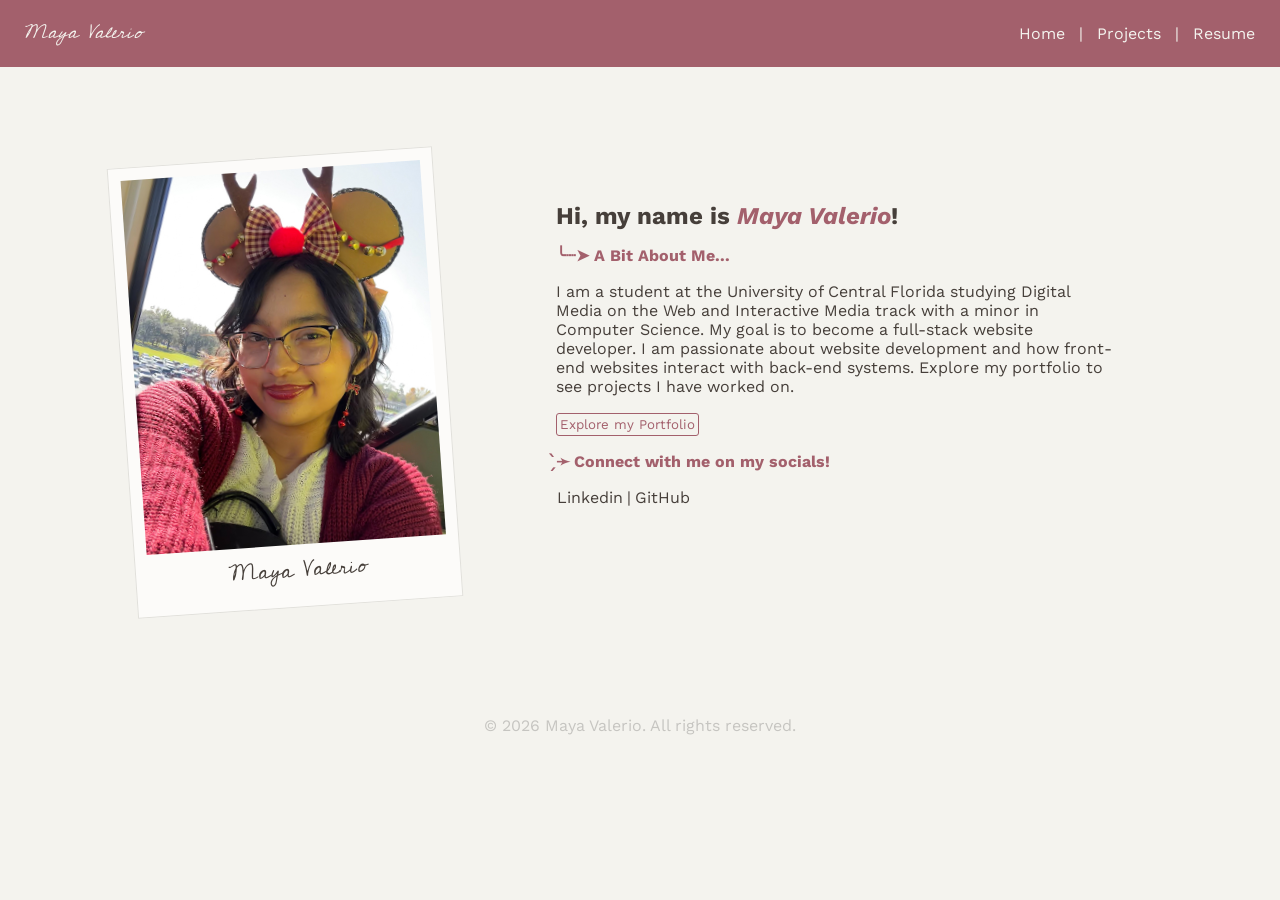
<file: index.html>
<!DOCTYPE html>
<html lang="en">
<head>
    <meta charset="UTF-8">
    <meta name="viewport" content="width=device-width, initial-scale=1.0">
    <title>Maya Valerio Personal Website</title>
    <!--font Work Sans-->
    <link rel="preconnect" href="https://fonts.googleapis.com">
    <link rel="preconnect" href="https://fonts.gstatic.com" crossorigin>
    <link href="https://fonts.googleapis.com/css2?family=Work+Sans:ital,wght@0,100..900;1,100..900&display=swap" rel="stylesheet">
    <!--font Cedarville Cursive-->
    <link rel="preconnect" href="https://fonts.googleapis.com">
    <link rel="preconnect" href="https://fonts.gstatic.com" crossorigin>
    <link href="https://fonts.googleapis.com/css2?family=Cedarville+Cursive&display=swap" rel="stylesheet">
    <link rel="stylesheet" href="styles.css">
</head>

<body>
    <!--creates the top navigation bar with interactive links-->
    <div id = "header">
        <nav>
            <ul id = "top-nav-bar">
                <li id = left-nav-bar><p><span class = "italic-text">Maya Valerio</span></p></li>

                <div id = "nav-links">
                    <li class = "right-nav-bar"><a href = "index.html">Home</a></li>
                    <li class = "right-nav-bar"><p>|</p></li>
                    <li class = "right-nav-bar"><a href = "projects.html">Projects</a></li>
                    <li class = "right-nav-bar"><p>|</p></li>
                    <li class = "right-nav-bar"><a href = "resume.html">Resume</a></li>
                    <!--<li class = "right-nav-bar"><p>|</p></li>
                    <li class = "right-nav-bar"><a href = "contact.html">Contact Me</a></li>-->
                </div>
            </ul>
        </nav>
    </div>
    
    <!--a div to store the main content of the home page-->
    <div id = "content">
        <!--a div to store the about me section-->
        <div id = "about-me">
            <!--a div to store the polaroid with my picture-->
            <div id = "about-me-polaroid">
                <div id = "my-picture">
                    <img src = "img/about-me.jpg" alt = "A photo of a girl with short black hair smiling" width = 300px>
                </div>
                <div><p>Maya Valerio</p></div>
            </div>
            <!--a div to store the text content next to the about me-->
            <div id = "about-me-content">
                <h2>Hi, my name is <span class = "italic-text color-pink">Maya Valerio</span>!</h2>
                <h4 class = "color-pink">╰┈➤ A Bit About Me...</h4>
                <p>
                    I am a student at the University of Central Florida studying Digital Media
                    on the Web and Interactive Media track with a minor in Computer Science. My
                    goal is to become a full-stack website developer. I am passionate about website
                    development and how front-end websites interact with back-end systems. Explore
                    my portfolio to see projects I have worked on.
                </p>
                <a href = "projects.html"><button id = "portfolio-btn">Explore my Portfolio</button></a>
                <h4 class = "color-pink"> ̗̀➛ Connect with me on my socials!</h4>
                <ul id = "socials-list">
                    <li><a href = https://www.linkedin.com/in/mayaivalerio/ target = "_blank">Linkedin</a></li>
                    <li><p>|</p></li>
                    <li><a href = https://github.com/mirimaya target = "_blank">GitHub</a></li>
                </ul>
            </div>
        </div>
    </div>

    <div id = "footer">
        © 2026 Maya Valerio. All rights reserved.
    </div>
</body>

</html>
</file>
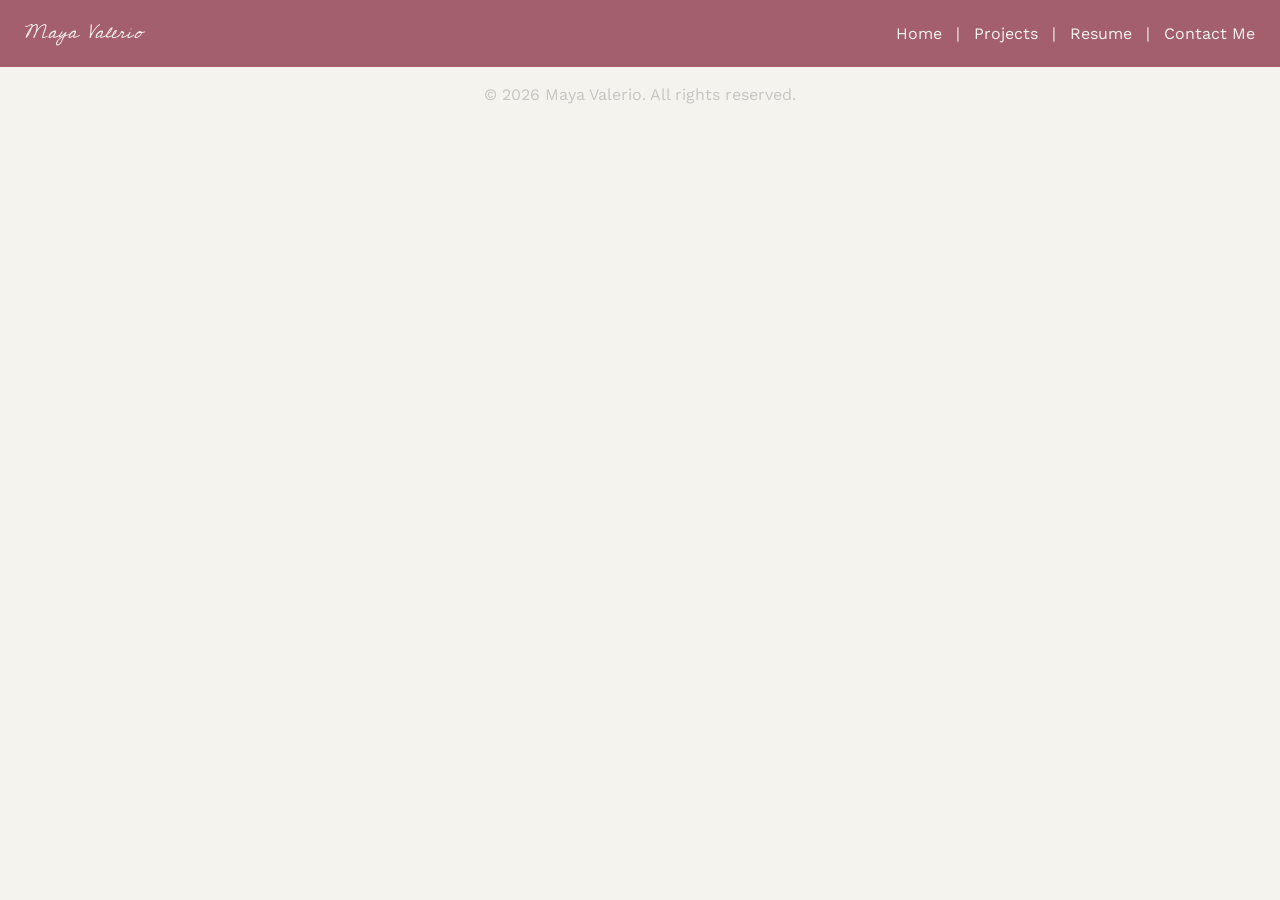
<file: contact.html>
<!DOCTYPE html>
<html lang="en">
<head>
    <meta charset="UTF-8">
    <meta name="viewport" content="width=device-width, initial-scale=1.0">
    <title>Maya Valerio Personal Website</title>
    <!--font Work Sans-->
    <link rel="preconnect" href="https://fonts.googleapis.com">
    <link rel="preconnect" href="https://fonts.gstatic.com" crossorigin>
    <link href="https://fonts.googleapis.com/css2?family=Work+Sans:ital,wght@0,100..900;1,100..900&display=swap" rel="stylesheet">
    <!--font Cedarville Cursive-->
    <link rel="preconnect" href="https://fonts.googleapis.com">
    <link rel="preconnect" href="https://fonts.gstatic.com" crossorigin>
    <link href="https://fonts.googleapis.com/css2?family=Cedarville+Cursive&display=swap" rel="stylesheet">
    <link rel="stylesheet" href="styles.css">
</head>

<body>
    <div id = "header">
        <nav>
            <ul id = "top-nav-bar">
                <li id = left-nav-bar><p><span class = "italic-text">Maya Valerio</span></p></li>

                <div id = "nav-links">
                    <li class = "right-nav-bar"><a href = "index.html">Home</a></li>
                    <li class = "right-nav-bar"><p>|</p></li>
                    <li class = "right-nav-bar"><a href = "projects.html">Projects</a></li>
                    <li class = "right-nav-bar"><p>|</p></li>
                    <li class = "right-nav-bar"><a href = "resume.html">Resume</a></li>
                    <li class = "right-nav-bar"><p>|</p></li>
                    <li class = "right-nav-bar"><a href = "contact.html">Contact Me</a></li>
                </div>
            </ul>
        </nav>

    <div id = "content">
        <!--use mailto: in anchor tag-->
    </div>

    <div id = "footer">
        © 2026 Maya Valerio. All rights reserved.
    </div>
</body>

</html>
</file>
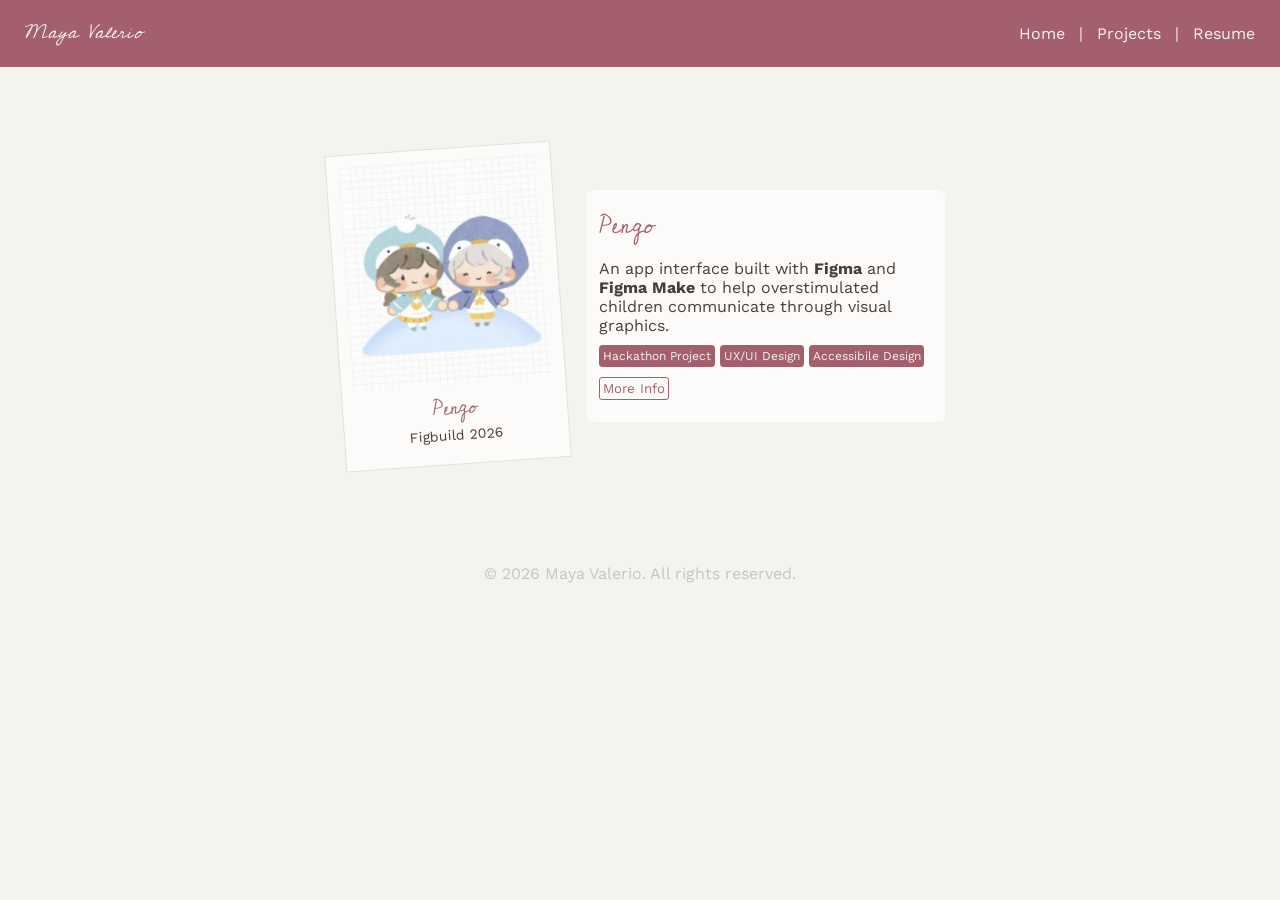
<file: projects.html>
<!DOCTYPE html>
<html lang="en">
<head>
    <meta charset="UTF-8">
    <meta name="viewport" content="width=device-width, initial-scale=1.0">
    <title>Maya Valerio Personal Website</title>
    <!--font Work Sans-->
    <link rel="preconnect" href="https://fonts.googleapis.com">
    <link rel="preconnect" href="https://fonts.gstatic.com" crossorigin>
    <link href="https://fonts.googleapis.com/css2?family=Work+Sans:ital,wght@0,100..900;1,100..900&display=swap" rel="stylesheet">
    <!--font Cedarville Cursive-->
    <link rel="preconnect" href="https://fonts.googleapis.com">
    <link rel="preconnect" href="https://fonts.gstatic.com" crossorigin>
    <link href="https://fonts.googleapis.com/css2?family=Cedarville+Cursive&display=swap" rel="stylesheet">
    <link rel="stylesheet" href="styles.css">
</head>

<body>
    <div id = "header">
        <nav>
            <ul id = "top-nav-bar">
                <li id = left-nav-bar><p><span class = "italic-text">Maya Valerio</span></p></li>

                <div id = "nav-links">
                    <li class = "right-nav-bar"><a href = "index.html">Home</a></li>
                    <li class = "right-nav-bar"><p>|</p></li>
                    <li class = "right-nav-bar"><a href = "projects.html">Projects</a></li>
                    <li class = "right-nav-bar"><p>|</p></li>
                    <li class = "right-nav-bar"><a href = "resume.html">Resume</a></li>
                    <!--<li class = "right-nav-bar"><p>|</p></li>
                    <li class = "right-nav-bar"><a href = "contact.html">Contact Me</a></li>-->
                </div>
            </ul>
        </nav>

    <div id = "project-content">
        <div id = "project-cards">
            <!--Pengo Project-->
            <div id = "project-1" class = "polaroid-info">
                <div class = "polaroid-card">
                    <div>
                        <img src = "img/pengo-polaroid.png" alt = "A drawing of two children in penguin outfits with the title Pengo">
                    </div>
                    <div>
                        <p class = "cursive-text img-title">Pengo</p>
                        <p class = "img-subtitle">Figbuild 2026</p>
                    </div>
                </div>
                <div class = "project-info">
                    <p class = "cursive-text info-title">Pengo</p>
                    <p>
                        An app interface built with <strong>Figma</strong> and <strong>Figma Make</strong> to help overstimulated children
                        communicate through visual graphics.
                    </p>
                    <p class = "info-tag">Hackathon Project</p>
                    <p class = "info-tag">UX/UI Design</p>
                    <p class = "info-tag">Accessibile Design</p>
                    <a href = "https://devpost.com/software/pengo-tv2f9m" target = "_blank"><button class = "project-btn">More Info</button></a>
                </div>
            </div>
            <!--Empty Project 2-->
            <!--
            <div id = "project-2" class = "polaroid-info">
                <div class = "polaroid-card">
                    <div>
                        <img src = "img/grey-placeholder.PNG" alt = "A drawing of two children in penguin outfits with the title Pengo">
                    </div>
                    <div>
                        <p class = "cursive-text img-title">Lorem Ipsum</p>
                        <p class = "img-subtitle">Lorem Ipsum</p>
                    </div>
                </div>
                <div class = "project-info">
                    <p class = "cursive-text info-title">Lorem Ipsum</p>
                    <p>
                        Lorem ipsum dolor sit amet, consectetur adipiscing elit, sed do eiusmod tempor
                        incididunt ut labore et dolore magna aliqua.
                    </p>
                    <p class = "info-tag">Lorem Ipsum</p>
                    <p class = "info-tag">Lorem Ipsum</p>
                    <p class = "info-tag">Lorem Ipsum</p>
                    <a href = ""><button class = "project-btn">More Info</button></a>
                </div>
            </div>
            -->
        </div>
    </div>

    <div id = "footer">
        © 2026 Maya Valerio. All rights reserved.
    </div>
</body>

</html>
</file>
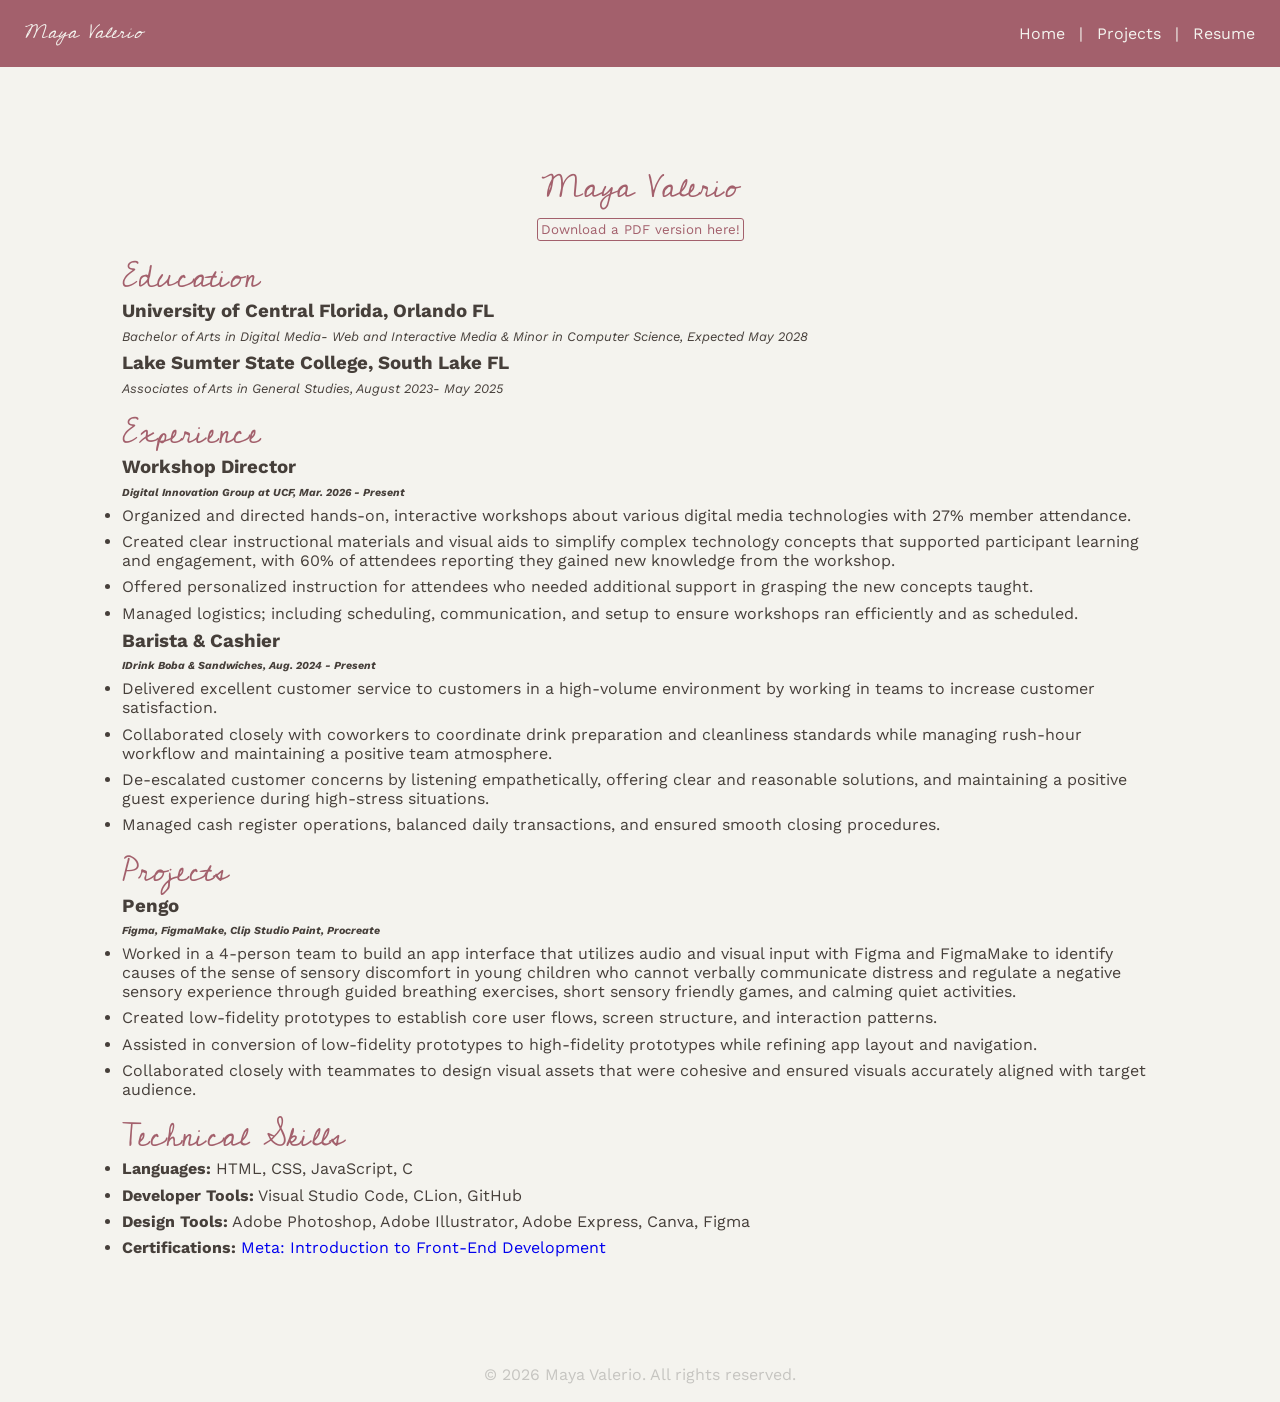
<file: resume.html>
<!DOCTYPE html>
<html lang="en">
<head>
    <meta charset="UTF-8">
    <meta name="viewport" content="width=device-width, initial-scale=1.0">
    <title>Maya Valerio Personal Website</title>
    <!--font Work Sans-->
    <link rel="preconnect" href="https://fonts.googleapis.com">
    <link rel="preconnect" href="https://fonts.gstatic.com" crossorigin>
    <link href="https://fonts.googleapis.com/css2?family=Work+Sans:ital,wght@0,100..900;1,100..900&display=swap" rel="stylesheet">
    <!--font Cedarville Cursive-->
    <link rel="preconnect" href="https://fonts.googleapis.com">
    <link rel="preconnect" href="https://fonts.gstatic.com" crossorigin>
    <link href="https://fonts.googleapis.com/css2?family=Cedarville+Cursive&display=swap" rel="stylesheet">
    <link rel="stylesheet" href="styles.css">
</head>

<body>
    <div id = "header">
        <nav>
            <ul id = "top-nav-bar">
                <li id = left-nav-bar><p><span class = "italic-text">Maya Valerio</span></p></li>

                <div id = "nav-links">
                    <li class = "right-nav-bar"><a href = "index.html">Home</a></li>
                    <li class = "right-nav-bar"><p>|</p></li>
                    <li class = "right-nav-bar"><a href = "projects.html">Projects</a></li>
                    <li class = "right-nav-bar"><p>|</p></li>
                    <li class = "right-nav-bar"><a href = "resume.html">Resume</a></li>
                    <!--<li class = "right-nav-bar"><p>|</p></li>
                    <li class = "right-nav-bar"><a href = "contact.html">Contact Me</a></li>-->
                </div>
            </ul>
        </nav>

    <div id = "content">
        <div id = "resume-content">
            <div id = "resume-content-right">
                <div id = "resume-content-education">
                    <p id = "resume-title" class = "resume-section-titles">Maya Valerio</p>
                    <div id = "resume-pdf-content">
                        <div id= "pdf-button">
                            <a href = "pdf-attachments/Maya-Resume-July2026.pdf" target = "_blank" ><button>Download a PDF version here!</button></a>
                        </div>
                    </div>
                    <div id = "education-section">
                        <p class = "resume-section-titles">Education</p>
                        <ul class = "bulletpoint-titles-info">
                            
                            <li><h3>University of Central Florida, Orlando FL</h3></li>
                            <li class = "school-details">Bachelor of Arts in Digital Media- Web and Interactive Media & Minor in Computer Science, Expected May 2028</li>
                            <li><h3>Lake Sumter State College, South Lake FL</h3></li>
                            <li class = "school-details">Associates of Arts in General Studies, August 2023- May 2025</li>
                        </ul>
                        
                    </div>
                    
                </div>
                <div id = "resume-content-experience" class = "resume-content-chunk">
                    <p class = "resume-section-titles">Experience</p>
                    <div id = "workshop-directing">
                        <ul class = "bulletpoint-titles-info">
                            <li><h3>Workshop Director</h3></li>
                            <li><h6><i>Digital Innovation Group at UCF, Mar. 2026 - Present</i></h6></li>
                        </ul>
                        <ul>
                            <li>
                                Organized and directed hands-on, interactive workshops about various digital media technologies with 27% member attendance.
                            </li>
                            <li>
                                Created clear instructional materials and visual aids to simplify complex technology concepts that supported participant learning and engagement, with 60% of attendees reporting they gained new knowledge from the workshop.
                            </li>
                            <li>
                                Offered personalized instruction for attendees who needed additional support in grasping the new concepts taught.
                            </li>
                            <li>
                                Managed logistics; including scheduling, communication, and setup to ensure workshops ran efficiently and as scheduled.
                            </li>
                        </ul>
                    </div>
                    <div id = "boba-shop">
                        <ul class = "bulletpoint-titles-info">
                            <li><h3>Barista & Cashier</h3></li>
                            <li><h6><i>IDrink Boba & Sandwiches, Aug. 2024 - Present</i></h6></li>
                        </ul>
                        <ul>
                            <li>
                                Delivered excellent customer service to customers in a high-volume environment by working in teams to increase customer satisfaction.
                            </li>
                            <li>
                                Collaborated closely with coworkers to coordinate drink preparation and cleanliness standards while managing rush-hour workflow and maintaining a positive team atmosphere.
                            </li>
                            <li>
                                De-escalated customer concerns by listening empathetically, offering clear and reasonable solutions, and maintaining a positive guest experience during high-stress situations.
                            </li>
                            <li>
                                Managed cash register operations, balanced daily transactions, and ensured smooth closing procedures.
                            </li>
                        </ul>
                    </div>
                </div>
                <div id = "resume-content-projects" class = "resume-content-chunk">
                    <p class = "resume-section-titles">Projects</p>
                    <div id = "pengo-project">
                        <ul class = "bulletpoint-titles-info">
                            <li><h3>Pengo</h3></li>
                            <li><h6><i>Figma, FigmaMake, Clip Studio Paint, Procreate</i></h6></li>
                        </ul>
                        <ul>
                            <li>
                                Worked in a 4-person team to build an app interface that utilizes audio and visual input with Figma and FigmaMake to identify causes of the sense of sensory discomfort in young children who cannot verbally communicate distress and regulate a negative sensory experience through guided breathing exercises, short sensory friendly games, and calming quiet activities.
                            </li>
                            <li>
                                Created low-fidelity prototypes to establish core user flows, screen structure, and interaction patterns.
                            </li>
                            <li>
                                Assisted in conversion of low-fidelity prototypes to high-fidelity prototypes while refining app layout and navigation.
                            </li>
                            <li>
                                Collaborated closely with teammates to design visual assets that were cohesive and ensured visuals accurately aligned with target audience.
                            </li>
                        </ul>
                    </div>
                </div>
                <div id = "resume-content-technical-skills">
                    <p class = "resume-section-titles">Technical Skills</p>
                    <ul>
                        <li><b>Languages:</b> HTML, CSS, JavaScript, C</li>
                        <li><b>Developer Tools:</b> Visual Studio Code, CLion, GitHub</li>
                        <li><b>Design Tools:</b> Adobe Photoshop, Adobe Illustrator, Adobe Express, Canva, Figma</li>
                        <li><b>Certifications:</b> <a href = https://coursera.org/share/97dc7c2bcbd0284c689c87be4815bc08 target = "_blank">Meta: Introduction to Front-End Development</a></li>
                    </ul>
                </div>
            </div>
        </div>
    </div>

    <div id = "footer">
        © 2026 Maya Valerio. All rights reserved.
    </div>
</body>

</html>
</file>
<file: styles.css>
* {
    margin: 0;
    padding: 0;
    box-sizing: border-box;
}

body {
    background-color: #f4f3ee;
    font-family: Work Sans, sans-serif;
    color: #463f3a;
    height: 100vh;
    max-height: 120vh;
}

.italic-text {
    font-style: italic;
}

.cursive-text {
    font-family: Cedarville Cursive, cursive;
}

.color-pink {
    color: #a3606c;
}

/*Styles the navigation bar*/
#top-nav-bar {
    display: flex; 
    align-items: center;
    justify-content: space-between;
    list-style-type: none;
    background-color: #a3606c;
    color: #f4f3ee;
    padding: 1.5vh 1.5vw;
    overflow: hidden;
}

#left-nav-bar {
    font-family: Cedarville Cursive, cursive;
    font-size: 1.2rem;
    margin-left: 3px;
}

.right-nav-bar {
    display: inline-block;
}

.right-nav-bar, .right-nav-bar a {
    color: #f4f3ee;
    text-decoration: none;
    position: relative;
    margin: 3px;
}

.right-nav-bar a::after {
    content: "";
    position: absolute;
    height: 1.5px;
    left: 0;
    bottom: 0;
    width: 0%;
    background: #f4f3ee;
    transition: width 0.3s ease;
}

.right-nav-bar a:hover::after {
    width: 100%;
}

.right-nav-bar a:visited {
    color: #f4f3ee;
}

/*HOME PAGE STYLING*/
/*Handles the content in the about-me section*/
#content, #project-content {
    animation: slideup .7s ease;
}

#about-me {
    display: flex;
    flex-wrap: wrap;
    margin: 10vh auto;
    gap: 7vh;
    max-width: 1100px;
    padding: 0 2rem;
    align-items: flex-start;
}

#about-me-polaroid {
    flex: 0 0 auto;
    transform: rotate(356deg);
    background-color: #fcfbf9;
    padding: 12px 12px 15px 12px;
    border: 1.5px solid #e1e0db;
}


#about-me-polaroid p {
    display: flex;
    justify-content: center;
    font-family: Cedarville Cursive, cursive;
    font-size: 1.4rem;
    margin: 0%;
    padding: 0%;
}

#about-me-content {
    flex: 1;
    min-width: 280px;
    margin: 5vh;
}

#about-me-content h2, h4, p {
    margin-bottom: 3%;
}

a {
    text-decoration: none;
}

button {
    display: block;
    padding: 3px;
    font-family: Work Sans, sans-serif;
    background-color: transparent;
    color: #a3606c;
    border: #a3606c solid 1.5px;
    border-radius: 3px;
    margin-bottom: 3%;
    transition: transform 0.3s ease;
}

button:hover {
    cursor: pointer;
    transform: scale(1.1);
}

#socials-list {
    display: flex;
    list-style-type: none;
    align-items: center;
    margin-left: -3px;
}

/*Styles the list of social media links and adds a transition to the underline*/
#socials-list a {
    margin: 0px 4px 0px 4px;
    position: relative;
    color: #463f3a;
    text-decoration: none;
}

#socials-list a::after {
    content: "";
    position: absolute;
    height: 1.5px;
    left: 0;
    bottom: 0;
    width: 0%;
    background: #a3606c;
    transition: width 0.3s ease;
}

#socials-list a:hover::after {
    width: 100%;
}

#socials-list a:visited {
    color: #463f3a;
}

/*PROJECT PAGE STYLING*/
#project-content {
    margin: 9vh 3vw;
}

.polaroid-info {
    display: flex;
    flex: 0 0 auto;
    align-items: center;
    gap: 2vw;
}

#project-cards {
    display: flex;
    flex-wrap: wrap;
    justify-content: center;
    gap: 2vw;
}

.polaroid-card {
    display: flex;
    flex-direction: column;
    flex: 0 0 auto;
    background-color: #fcfbf9;
    padding: 12px 12px 15px 12px;
    border: 1.5px solid #e1e0db;
    transform: rotate(356deg);
    text-align: center;
}

.img-title {
    color: #a3606c;
    font-size: 20px;
    margin:0%;
}

.img-subtitle {
    font-size: 14px;
}

.project-info {
    width: 28vw;
    background-color: #fcfbf9;
    padding: 1vw;
    border-radius: .5vw;
}

.info-title {
    color: #a3606c;
    font-size: 24px;
}

.info-tag {
    display:inline-block;
    font-size: 12px;
    background-color: #a3606c;
    color:#f4f3ee;
    padding: .3vw;
    border-radius: .3vw;
}

@keyframes slideup {
    from {
        transform: translateY(70px);
        opacity: 0;
    }
    to {
        transform: translateY(0px);
        opacity: 1;
    }
}

/*handles the footer*/
#footer {
    display: flex;
    justify-content: center;
    color: #c6c5c1;
    padding-top: 2vh;
    padding-bottom: 2vh;
}

/*RESUME PAGE STYLING*/
.resume-section-titles{
    font-family: Cedarville Cursive, cursive;
    font-size: 2em;
    color: #a3606c;
    margin-bottom: -15px;
}
#resume-content {
    margin: 10vh auto;
    gap: 7vh;
    max-width: 1100px;
    padding: 0 2rem;
    align-items: flex-start;
}


#resume-title, #resume-pdf-content {
    display: flex;
    justify-content: center;
    align-items: center;
}

#resume-title {
    margin-bottom: 0px;
}

#education-section li {
    margin-top: .7%;
    margin-bottom: .7%;
}

.school-details {
    font-style: italic;
    font-size: small;
}

#workshop-directing li {
    margin-top: .7%;
    margin-bottom: .7%;
}

#boba-shop li {
    margin-top: .7%;
    margin-bottom: .7%;
}

#pengo-project li {
    margin-top: .7%;
    margin-bottom: .7%;
}

#resume-content-technical-skills li {
    margin-top: .7%;
    margin-bottom: .7%;

}
#resume-content-technical-skills a:visited {
    color:#a3606c;
}

.bulletpoint-titles-info {
    list-style: none;
}
</file>
